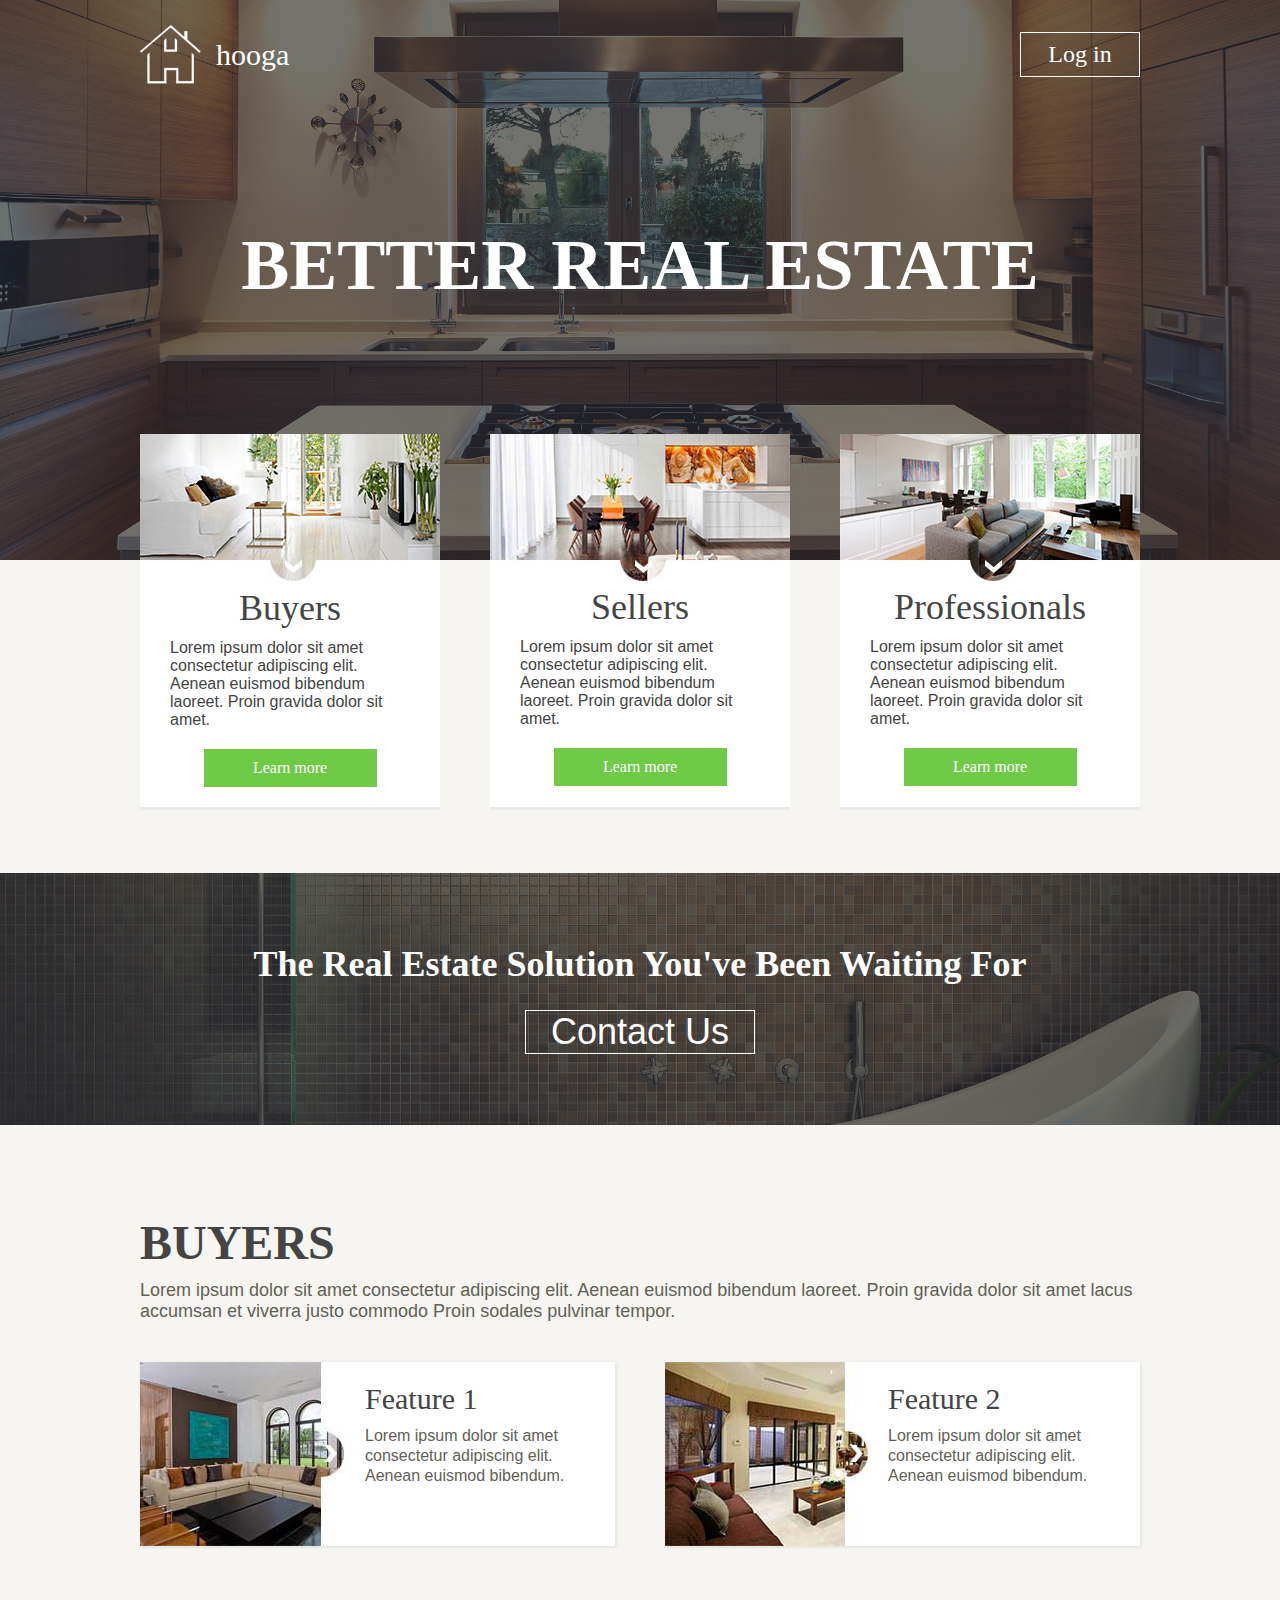
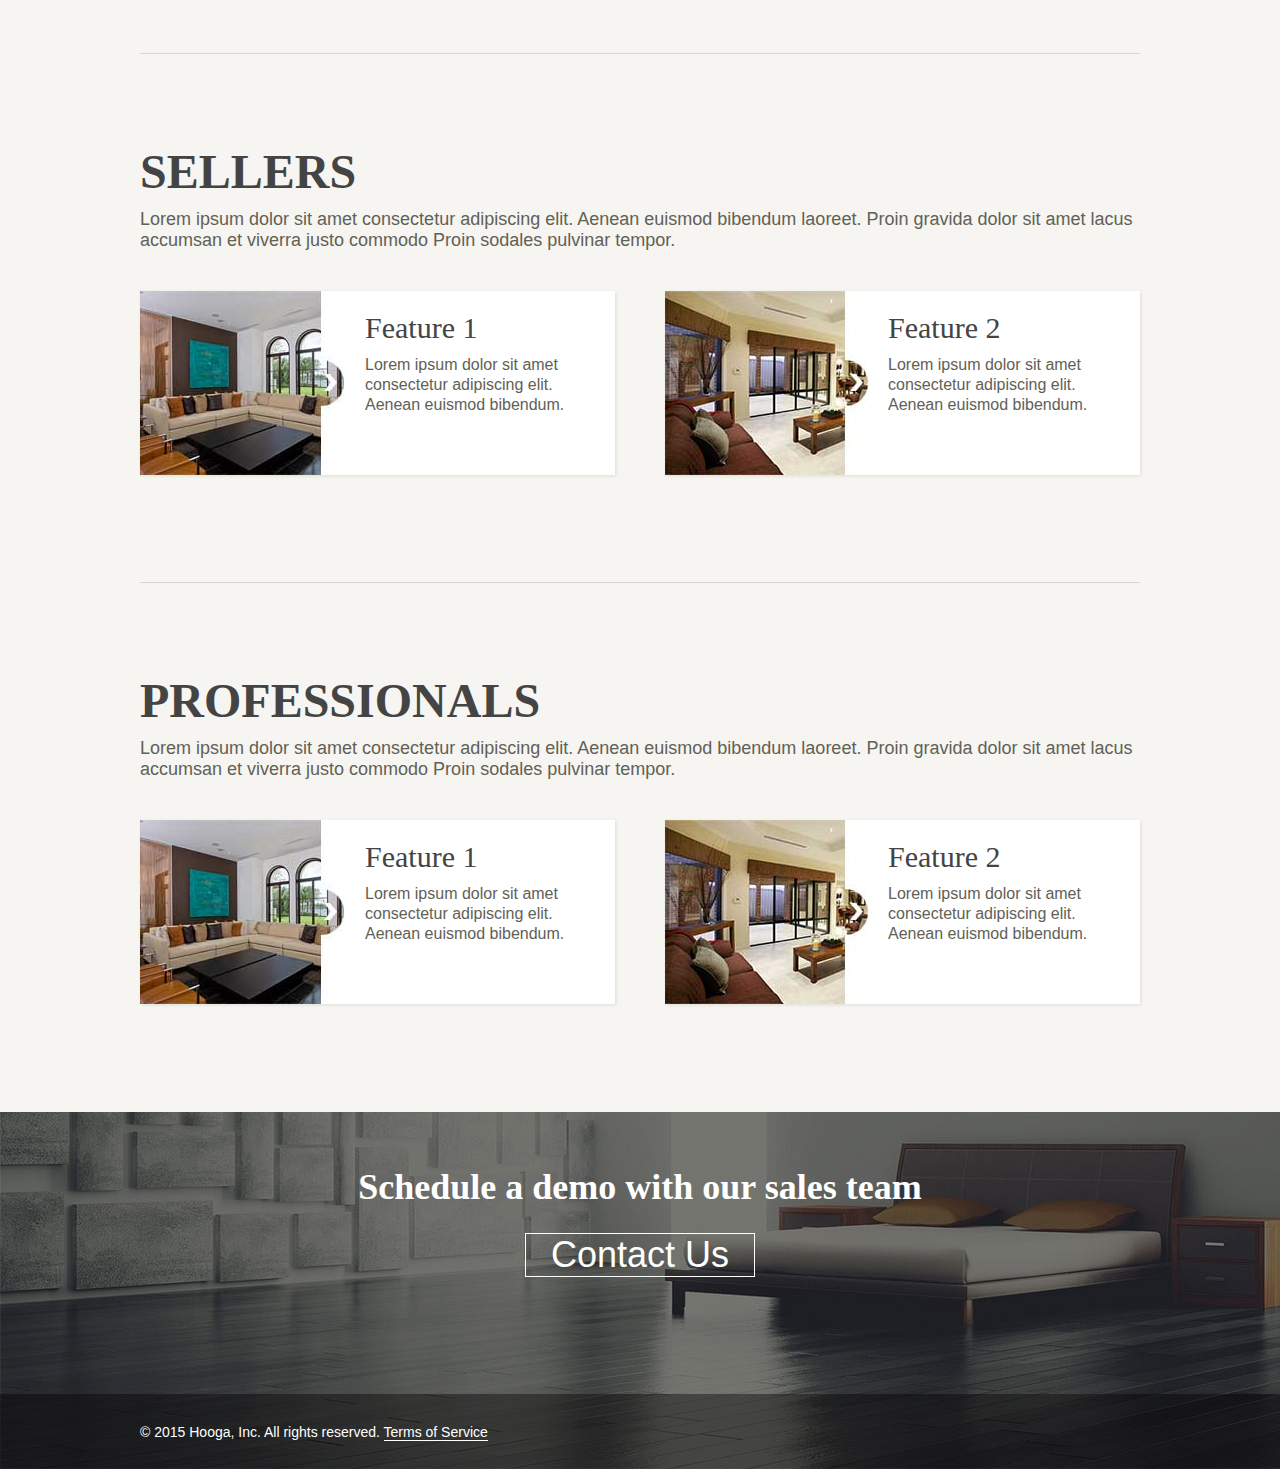
<file: website/index.html>
<html>
<head>
	<title>hooga</title>
	<link rel="stylesheet" href="assets/styles.css"/>
	<meta charset="utf-8"/>
</head>
<body>
	<div class="banner">
		<div class="header">
			<a href="home/index.html" class="left">
				<img class="homeLogo" src="assets/homeLogo.png"/>
				<h3>hooga</h3>
			</a>
			<a class="login" href="login/index.html">Log in</a>
		</div>
		<h1 class="betterTxt">BETTER REAL ESTATE</h1>
	</div>
	<div class="contentSection">
		<div class="col one">
			<img src="assets/sofa.jpg"/>
			<h1>Buyers</h1>
			<p>Lorem ipsum dolor sit amet consectetur adipiscing elit. Aenean euismod bibendum laoreet. Proin gravida dolor sit amet.</p>
			<a href="#top" class="learnMore">Learn more</a>
		</div>
		<div class="col two">
			<img src="assets/table.jpg"/>
			<h1>Sellers</h1>
			<p>Lorem ipsum dolor sit amet consectetur adipiscing elit. Aenean euismod bibendum laoreet. Proin gravida dolor sit amet.</p>
			<a href="#middle" class="learnMore">Learn more</a>
		</div>
		<div class="col three">
			<img src="assets/sofa2.jpg"/>
			<h1>Professionals</h1>
			<p>Lorem ipsum dolor sit amet consectetur adipiscing elit. Aenean euismod bibendum laoreet. Proin gravida dolor sit amet.</p>
			<a href="#bottom" class="learnMore">Learn more</a>
		</div>
	</div>
	<div class="contactSection">
		<h2>The Real Estate Solution You've Been Waiting For</h2>
		<a href="contact_us/index.html" class="contactBtn">Contact Us</a>
	</div>
	<div class="contentSection2">
		<div id="top" class="subSect">
			<h1>BUYERS</h1>
			<p>Lorem ipsum dolor sit amet consectetur adipiscing elit. Aenean euismod bibendum laoreet. Proin gravida dolor sit amet lacus accumsan et viverra justo commodo Proin sodales pulvinar tempor.</p>
			<div class="featureBoxRow">
				<div class="featureBox">
					<img src="assets/sofa3.jpg"/>
					<div class="right">
						<h2>Feature 1</h2>
						<p>Lorem ipsum dolor sit amet consectetur adipiscing elit. Aenean euismod bibendum.</p>
					</div>
				</div>
				<div class="featureBox">
					<img src="assets/sofa4.jpg"/>
					<div class="right">
						<h2>Feature 2</h2>
						<p>Lorem ipsum dolor sit amet consectetur adipiscing elit. Aenean euismod bibendum.</p>
					</div>
				</div>
			</div>  
		</div>
		<div id="middle" class="subSect">
			<h1>SELLERS</h1>
			<p>Lorem ipsum dolor sit amet consectetur adipiscing elit. Aenean euismod bibendum laoreet. Proin gravida dolor sit amet lacus accumsan et viverra justo commodo Proin sodales pulvinar tempor.</p>
			<div class="featureBoxRow">
				<div class="featureBox">
					<img src="assets/sofa3.jpg"/>
					<div class="right">
						<h2>Feature 1</h2>
						<p>Lorem ipsum dolor sit amet consectetur adipiscing elit. Aenean euismod bibendum.</p>
					</div>
				</div>
				<div class="featureBox">
					<img src="assets/sofa4.jpg"/>
					<div class="right">
						<h2>Feature 2</h2>
						<p>Lorem ipsum dolor sit amet consectetur adipiscing elit. Aenean euismod bibendum.</p>
					</div>
				</div>
			</div>  
		</div>
		<div id="bottom" class="subSect">
			<h1>PROFESSIONALS</h1>
			<p>Lorem ipsum dolor sit amet consectetur adipiscing elit. Aenean euismod bibendum laoreet. Proin gravida dolor sit amet lacus accumsan et viverra justo commodo Proin sodales pulvinar tempor.</p>
			<div class="featureBoxRow">
				<div class="featureBox">
					<img src="assets/sofa3.jpg"/>
					<div class="right">
						<h2>Feature 1</h2>
						<p>Lorem ipsum dolor sit amet consectetur adipiscing elit. Aenean euismod bibendum.</p>
					</div>
				</div>
				<div class="featureBox">
					<img src="assets/sofa4.jpg"/>
					<div class="right">
						<h2>Feature 2</h2>
						<p>Lorem ipsum dolor sit amet consectetur adipiscing elit. Aenean euismod bibendum.</p>
					</div>
				</div>
			</div>  
		</div>
	</div>
	<div class="bottom">
		<h1>Schedule a demo with our sales team</h1>
		<a href="contact_us/index.html" class="contactBtn">Contact Us</a>
		<div class="footer">
			<div class="widthContainer">
				<span>&copy 2015 Hooga, Inc. All rights reserved. <a href="#">Terms of Service</a></span>
			</div>
		</div>
	</div>
</body>
</html>
</file>
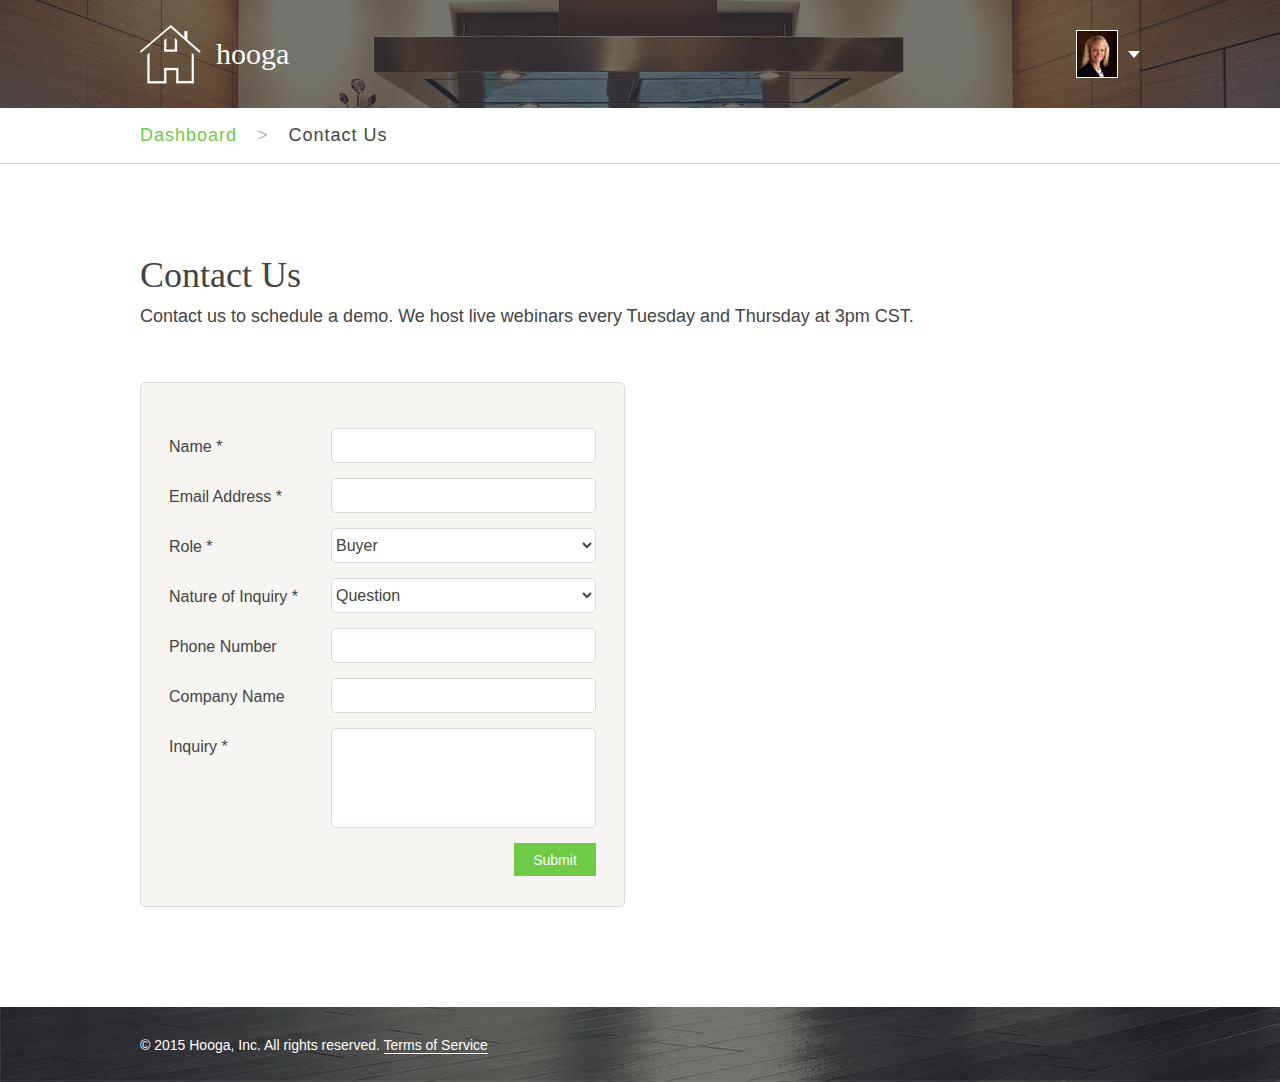
<file: website/contact_us/index.html>
<html>
<head>
	<title>hooga / Contact Us</title>
	<link rel="stylesheet" href="../assets/styles.css"/>
	<meta charset="utf-8"/>
</head>
<body class="white">
	<header>
		<div class="wrapper widthWrapper">
			<a href="../home/index.html" class="left">
				<img class="homeLogo" src="../assets/homeLogo.png"/>
				<h3>hooga</h3>
			</a>
			<div class="right">
				<img class="user" src="../assets/user.jpg"/>
				<div class="arrowDown"></div>
			</div>
		</div>
	</header>
	<main>
		<div class="dashboardRow">
			<div class="widthWrapper">
				<h2 class="greenOverride">Dashboard</h2>
				<h2 class="arrowGrey">></h2>
				<h2>Contact Us</h2>
			</div>
		</div>
		<div class="content widthWrapper">
			<h1>Contact Us</h1>
			<p>Contact us to schedule a demo. We host live webinars every Tuesday and Thursday at 3pm CST.</p>
		</div>
		<section class="widthWrapper formWrapper">
				<form>
					<div class="flexWrapper">
						<div class="leftCol">
							<label>Name *</label>
							<label>Email Address *</label>
							<label>Role *</label>
							<label>Nature of Inquiry *</label>
							<label>Phone Number</label>
							<label>Company Name</label>
							<label>Inquiry *</label>
						</div>
						<div class="rightCol">
							<input type="text">
							<input type="text">
							<select name="role">
								<option value="role">Buyer</option>
							</select>
							<select name="inquiry">
								<option value="inquiry">Question</option>
							</select>
							<input type="text">
							<input type="text">
							<textarea></textarea>
							<input class="greenButton floatRight" type="submit" value="Submit"/>
						</div>
					</div>
				</form>
		</section>
	</main>
	<footer>
		<div class="widthWrapper">
			<span>&copy 2015 Hooga, Inc. All rights reserved. <a href="#">Terms of Service</a></span>
		</div>
	</footer>
</body>
</html>
</file>
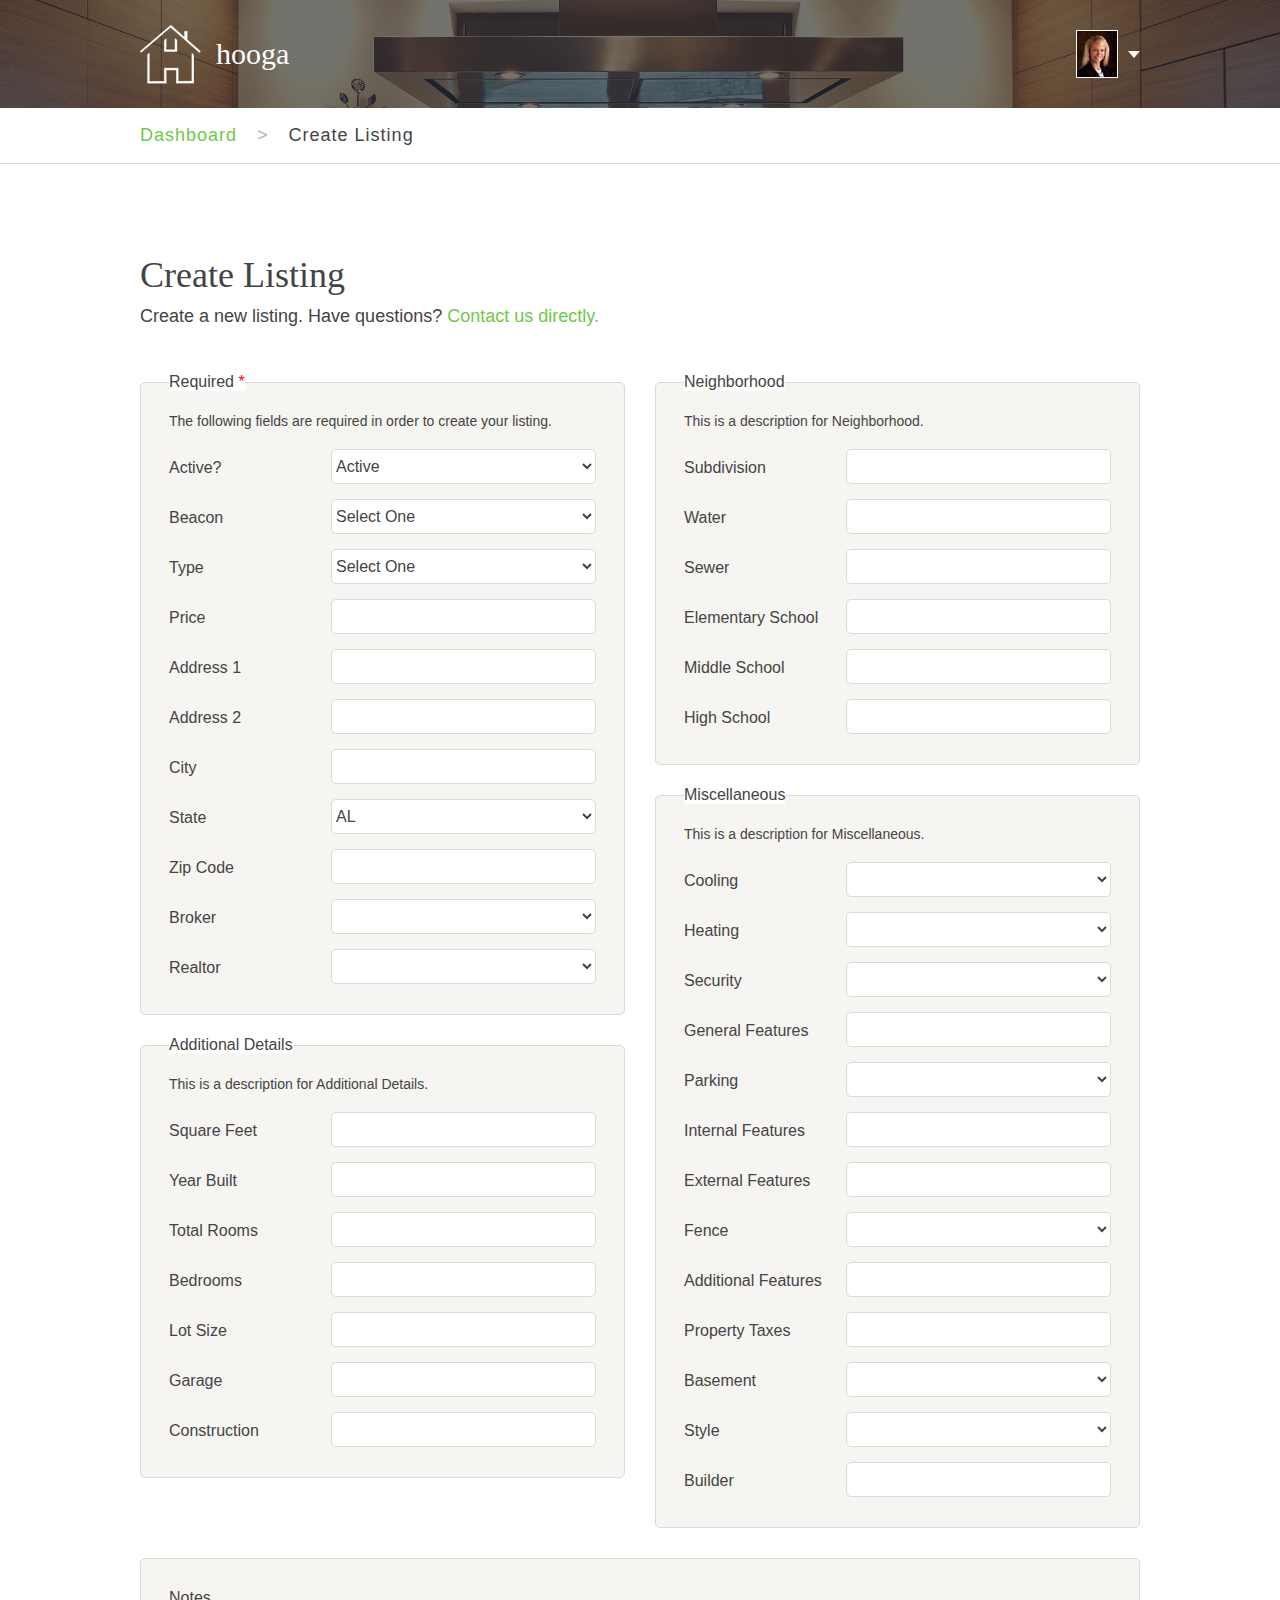
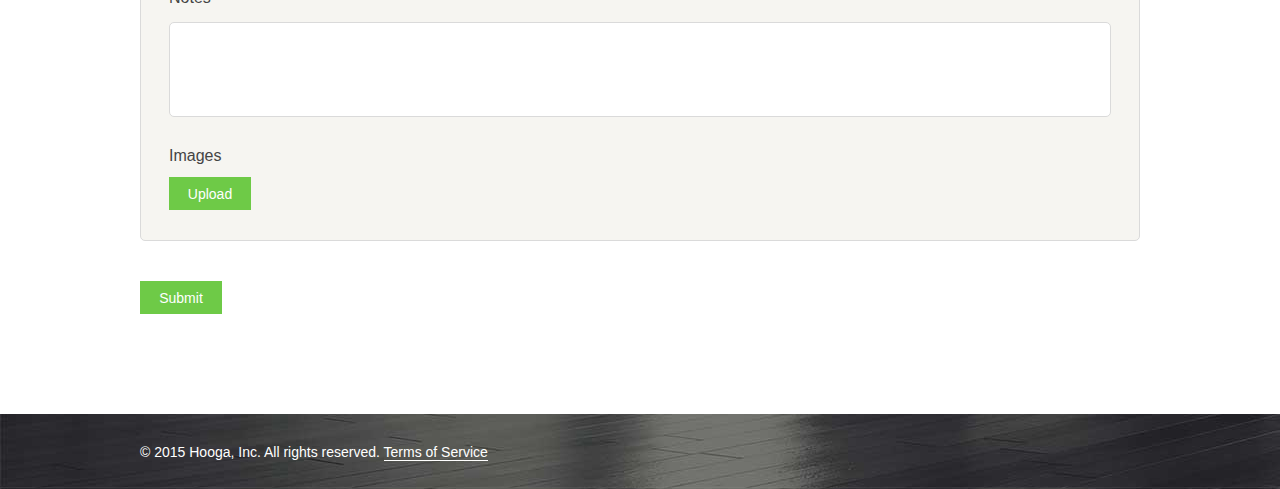
<file: website/create_listing/index.html>
<html>
<head>
	<title>hooga / Create Listing</title>
	<link rel="stylesheet" href="../assets/styles.css"/>
	<meta charset="utf-8"/>
</head>
<body class="white">
	<header>
		<div class="wrapper widthWrapper">
			<a href="../home/index.html" class="left">
				<img class="homeLogo" src="../assets/homeLogo.png"/>
				<h3>hooga</h3>
			</a>
			<div class="right">
				<img class="user" src="../assets/user.jpg"/>
				<div class="arrowDown"></div>
			</div>
		</div>
	</header>
	<main>
		<div class="dashboardRow">
			<div class="widthWrapper">
				<h2 class="greenOverride">Dashboard</h2>
				<h2 class="arrowGrey">></h2>
				<h2>Create Listing</h2>
			</div>
		</div>
		<div class="content widthWrapper">
			<h1>Create Listing</h1>
			<p>Create a new listing. Have questions? <a href="../contact_us/index.html" target="_blank">Contact us directly.</a></p>
		</div>
		<section class="widthWrapper formWrapper">
			<div class="left">
				<form>
					<p class="positionedTxt">Required <span>*</span></p>
					<p class="desc">The following fields are required in order to create your listing.</p>
					<div class="flexWrapper">
						<div class="leftCol">
							<label>Active?</label>
							<label>Beacon</label>
							<label>Type</label>
							<label>Price</label>
							<label>Address 1</label>
							<label>Address 2</label>
							<label>City</label>
							<label>State</label>
							<label>Zip Code</label>
							<label>Broker</label>
							<label>Realtor</label>
						</div>
						<div class="rightCol">
							<select name="active">
								<option value="active">Active</option>
							</select>
							<select name="beacon">
								<option value="selectOne">Select One</option>
							</select>
							<select name="type">
								<option value="selectOne">Select One</option>
							</select>
							<input type="text">
							<input type="text">
							<input type="text">
							<input type="text">
							<select name="state">
								<option value="state">AL</option>
							</select>
							<input type="text">
							<select name="broker">
								<option value="broker"></option>
							</select>
							<select name="realtor">
								<option value="realtor"></option>
							</select>
						</div>
					</div>
				</form>
				<form>
					<p class="positionedTxt">Additional Details</p>
					<p class="desc">This is a description for Additional Details.</p>
					<div class="flexWrapper">
						<div class="leftCol">
							<label>Square Feet</label>
							<label>Year Built</label>
							<label>Total Rooms</label>
							<label>Bedrooms</label>
							<label>Lot Size</label>
							<label>Garage</label>
							<label>Construction</label>
						</div>
						<div class="rightCol">
							<input type="text">
							<input type="text">
							<input type="text">
							<input type="text">
							<input type="text">
							<input type="text">
							<input type="text">
						</div>
					</div>
				</form>
			</div>
			<div class="right">
				<form>
					<p class="positionedTxt">Neighborhood</p>
					<p class="desc">This is a description for Neighborhood.</p>
					<div class="flexWrapper">
						<div class="leftCol">
							<label>Subdivision</label>
							<label>Water</label>
							<label>Sewer</label>
							<label>Elementary School</label>
							<label>Middle School</label>
							<label>High School</label>
						</div>
						<div class="rightCol">
							<input type="text">
							<input type="text">
							<input type="text">
							<input type="text">
							<input type="text">
							<input type="text">
						</div>
					</div>
				</form>
				<form>
					<p class="positionedTxt">Miscellaneous</p>
					<p class="desc">This is a description for Miscellaneous.</p>
					<div class="flexWrapper">
						<div class="leftCol">
							<label>Cooling</label>
							<label>Heating</label>
							<label>Security</label>
							<label>General Features</label>
							<label>Parking</label>
							<label>Internal Features</label>
							<label>External Features</label>
							<label>Fence</label>
							<label>Additional Features</label>
							<label>Property Taxes</label>
							<label>Basement</label>
							<label>Style</label>
							<label>Builder</label>
						</div>
						<div class="rightCol">
							<select name="cooling">
								<option value="cooling"></option>
							</select>
							<select name="heating">
								<option value="heating"></option>
							</select>
							<select name="security">
								<option value="security"></option>
							</select>
							<input type="text">
							<select name="parking">
								<option value="parking"></option>
							</select>
							<input type="text">
							<input type="text">
							<select name="fence">
								<option value="fence"></option>
							</select>
							<input type="text">
							<input type="text">
							<select name="basement">
								<option value="basement"></option>
							</select>
							<select name="style">
								<option value="style"></option>
							</select>
							<input type="text">
						</div>
					</div>
				</form>
			</div>
		</section>
		<form class="notesSection widthWrapper">
			<h3>Notes</h3>
			<textarea></textarea>
			<h3>Images</h3>
			<input class="greenButton" type="submit" value="Upload"/>
		</form>
		<div class="pageBottom widthWrapper">
			<input class="greenButton" type="submit" value="Submit"/>
		</div>
	</main>
	<footer>
		<div class="widthWrapper">
			<span>&copy 2015 Hooga, Inc. All rights reserved. <a href="#">Terms of Service</a></span>
		</div>
	</footer>
</body>
</html>
</file>
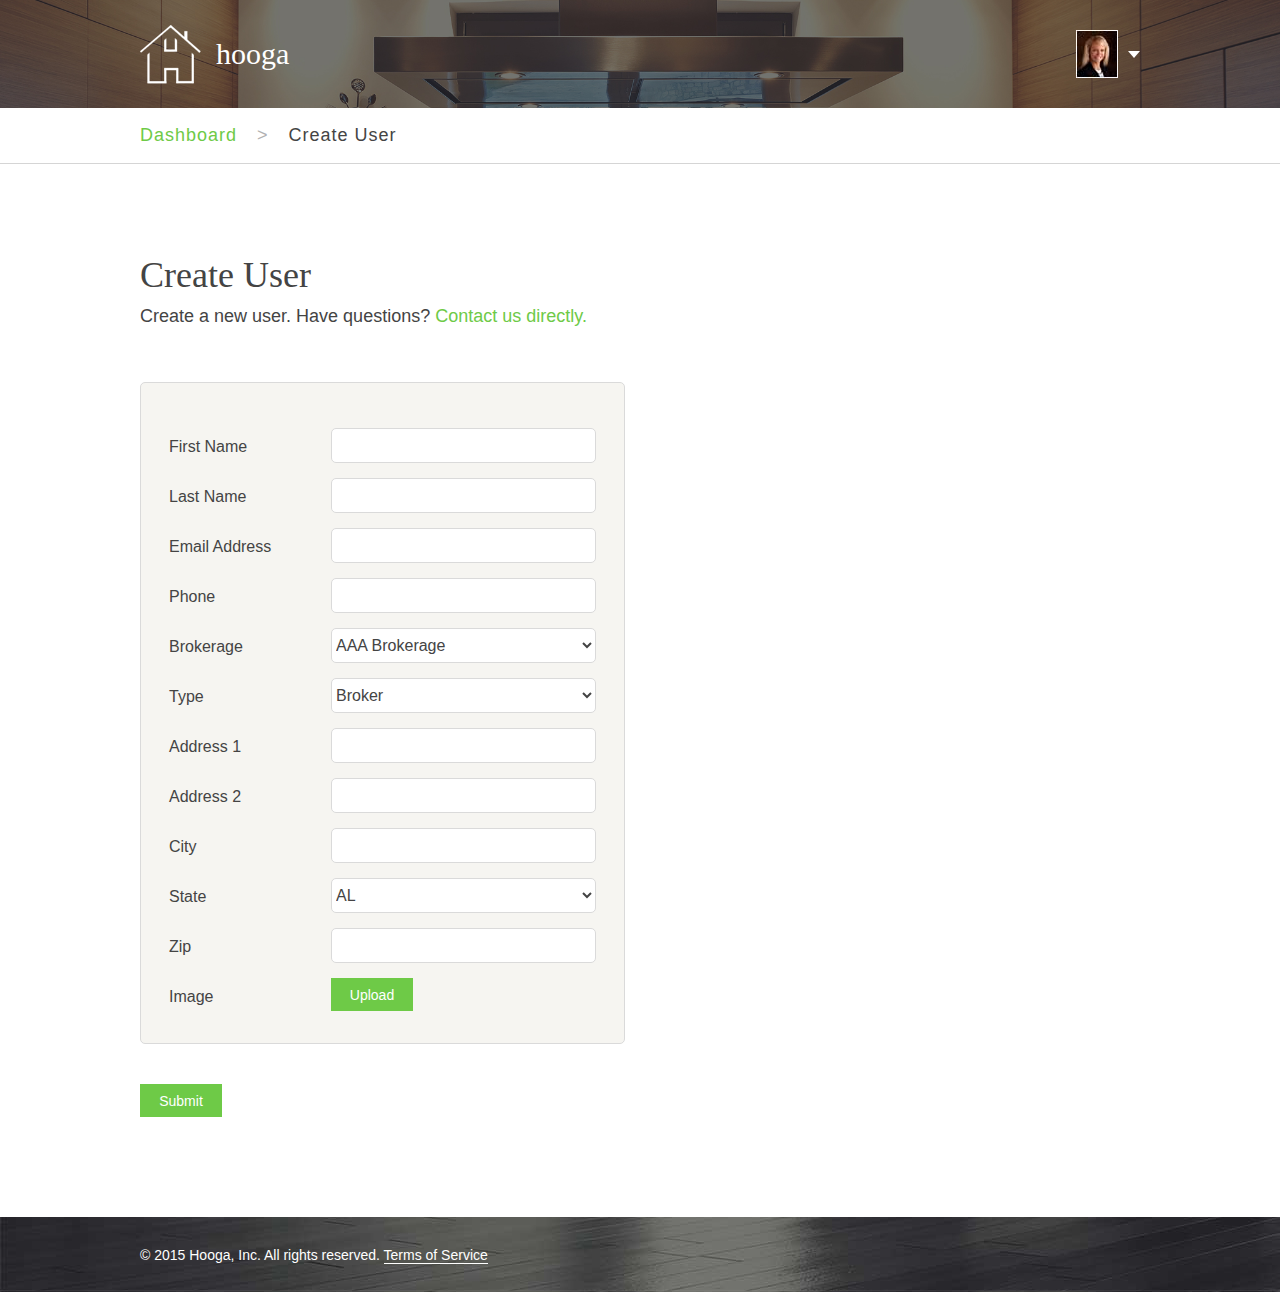
<file: website/create_user/index.html>
<html>
<head>
	<title>hooga / Create User</title>
	<link rel="stylesheet" href="../assets/styles.css"/>
	<meta charset="utf-8"/>
</head>
<body class="white">
	<div class="opacityLayer">
	<header>
		<div class="wrapper widthWrapper">
			<a href="../home/index.html" class="left">
				<img class="homeLogo" src="../assets/homeLogo.png"/>
				<h3>hooga</h3>
			</a>
			<div class="right">
				<img class="user" src="../assets/user.jpg"/>
				<div class="arrowDown"></div>
			</div>
		</div>
	</header>
	<main>
		<div class="dashboardRow">
			<div class="widthWrapper">
				<h2 class="greenOverride">Dashboard</h2>
				<h2 class="arrowGrey">></h2>
				<h2>Create User</h2>
			</div>
		</div>
		<div class="content widthWrapper">
			<h1>Create User</h1>
			<p>Create a new user. Have questions? <a href="../contact_us/index.html" target="_blank">Contact us directly.</a></p>
		</div>
		<section class="widthWrapper formWrapper">
				<form>
					<div class="flexWrapper">
						<div class="leftCol">
							<label>First Name</label>
							<label>Last Name</label>
							<label>Email Address</label>
							<label>Phone</label>
							<label>Brokerage</label>
							<label>Type</label>
							<label>Address 1</label>
							<label>Address 2</label>
							<label>City</label>
							<label>State</label>
							<label>Zip</label>
							<label>Image</label>
						</div>
						<div class="rightCol">
							<input type="text">
							<input type="text">
							<input type="text">
							<input type="text">
							<select name="brokerage">
								<option value="brokerage">AAA Brokerage</option>
							</select>
							<select name="type">
								<option value="type">Broker</option>
							</select>
							<input type="text">
							<input type="text">
							<input type="text">
							<select name="state">
								<option value="state">AL</option>
							</select>
							<input type="text">
							<input class="greenButton"type="submit" value="Upload"/>
						</div>
					</div>
				</form>
		</section>
		<div class="pageBottom widthWrapper">
			<input class="greenButton" type="submit" value="Submit"/>
		</div>
	</div>
	</main>
	<footer>
		<div class="widthWrapper">
			<span>&copy 2015 Hooga, Inc. All rights reserved. <a href="#">Terms of Service</a></span>
		</div>
	</footer>
</body>
</html>
</file>
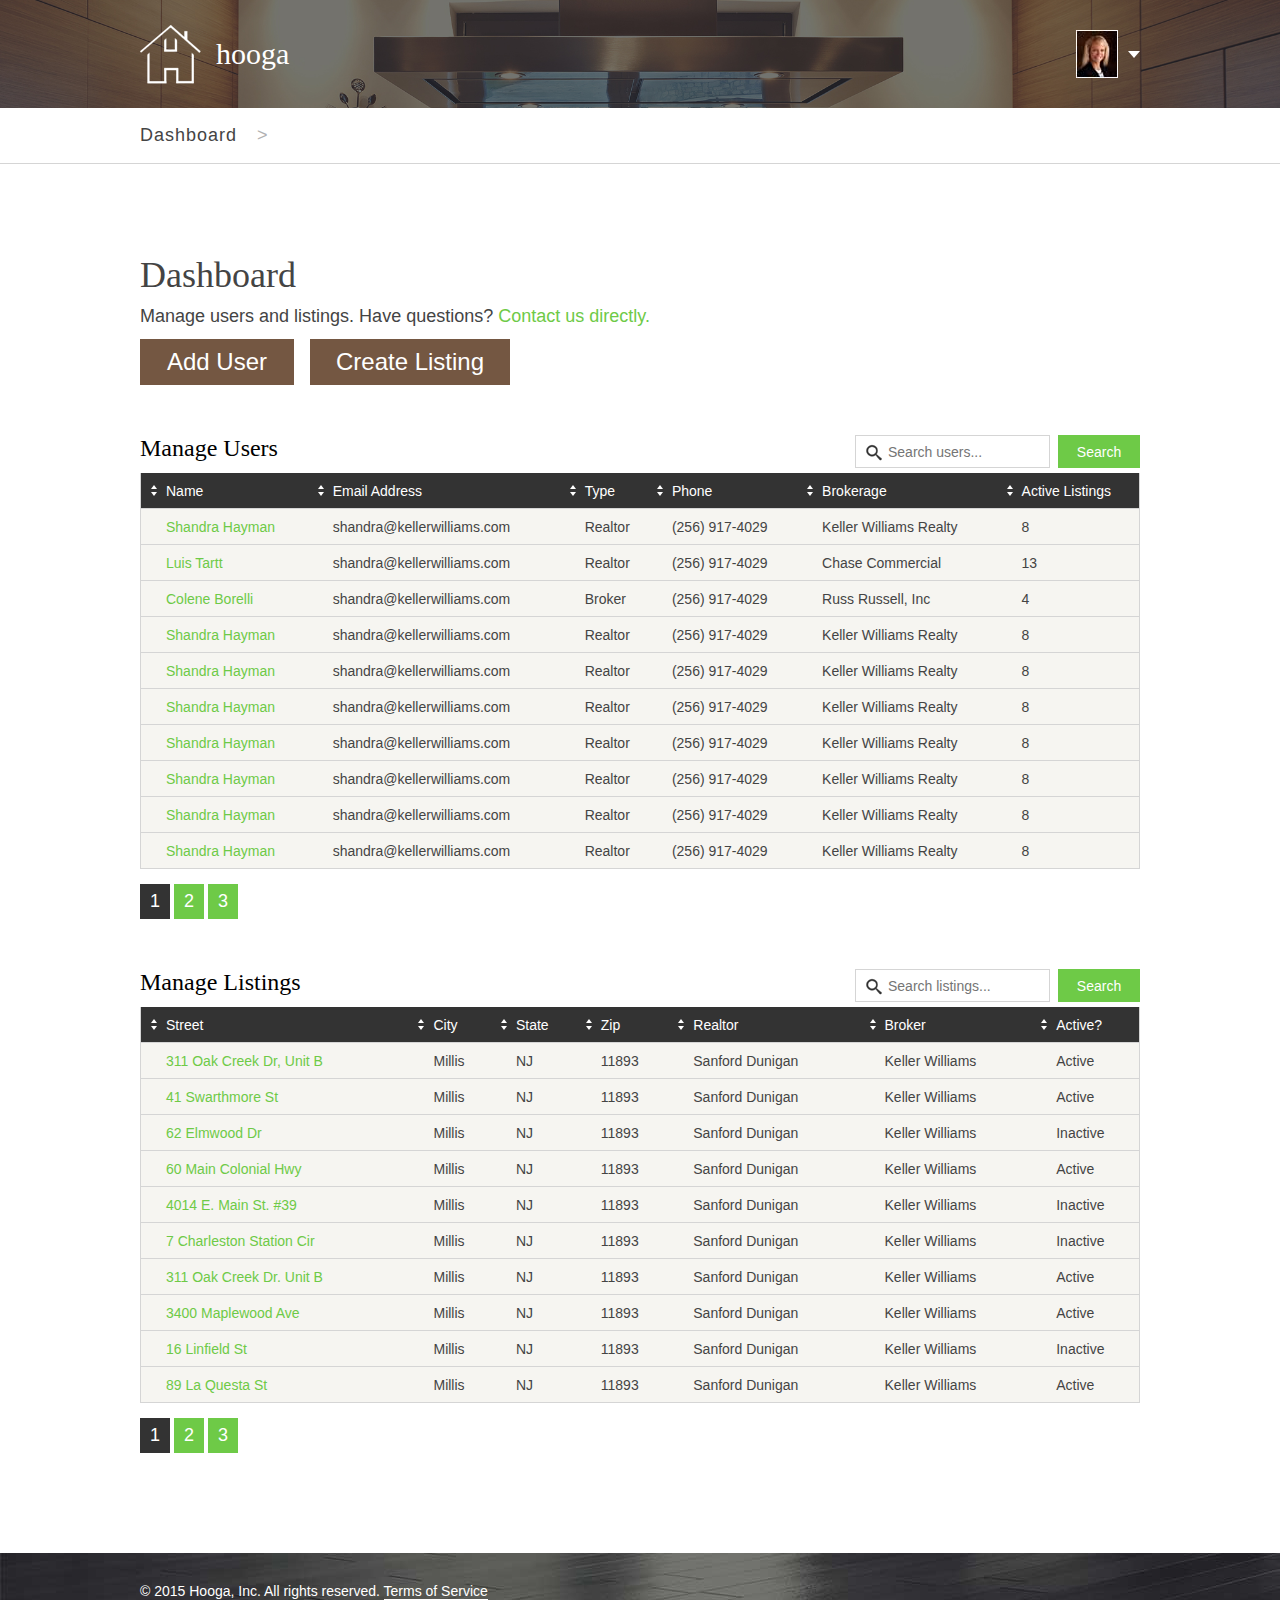
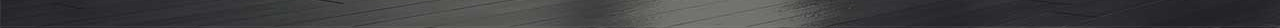
<file: website/dashboard/index.html>
<html>
<head>
	<title>hooga / Dashboard</title>
	<link rel="stylesheet" href="../assets/styles.css"/>
	<meta charset="utf-8"/>
</head>
<body class="white">
	<header>
		<div class="wrapper widthWrapper">
			<a href="../home/index.html" class="left">
				<img class="homeLogo" src="../assets/homeLogo.png"/>
				<h3>hooga</h3>
			</a>
			<div class="right">
				<img class="user" src="../assets/user.jpg"/>
				<div class="arrowDown"></div>
			</div>
		</div>
	</header>
	<main>
		<div class="dashboardRow">
			<div class="widthWrapper">
				<h2>Dashboard</h2>
				<h2 class="arrowGrey">></h2>
			</div>
		</div>
		<div class="content widthWrapper">
			<h1>Dashboard</h1>
			<p>Manage users and listings. Have questions? <a href="../contact_us/index.html" target="_blank">Contact us directly.</a></p>
			<div class="buttonsRow">
				<a href="../create_user/index.html">Add User</a>
				<a href="../create_listing/index.html">Create Listing</a>
			</div>
		</div>
		<div class="manageSection widthWrapper">
			<div class="topRow">
				<h2>Manage Users</h2>
				<form class="right">
					<input class="search" type="search" placeholder="Search users..."/>
					<input class="greenButton" type="submit" value="Search"/>
				</form>
			</div>
			<table border:"0">
				<tbody>
					<tr class="shaded">
						<td>
							<div class="arrow up"></div>
							<div class="arrow down"></div>
							Name
						</td>
						<td>
							<div class="arrow up"></div>
							<div class="arrow down"></div>
							Email Address
						</td>
						<td>
							<div class="arrow up"></div>
							<div class="arrow down"></div>
							Type
						</td>
						<td>
							<div class="arrow up"></div>
							<div class="arrow down"></div>
							Phone
						</td>
						<td>
							<div class="arrow up"></div>
							<div class="arrow down"></div>
							Brokerage
						</td>
						<td>
							<div class="arrow up"></div>
							<div class="arrow down"></div>
							Active Listings
						</td>
					</tr>
					<tr>
						<td><a href="#" class="name">Shandra Hayman</a></td>
						<td>shandra@kellerwilliams.com</td>
						<td>Realtor</td>
						<td>(256) 917-4029</td>
						<td>Keller Williams Realty</td>
						<td>8</td>
					</tr>
					<tr>
						<td><a href="#" class="name">Luis Tartt</a></td>
						<td>shandra@kellerwilliams.com</td>
						<td>Realtor</td>
						<td>(256) 917-4029</td>
						<td>Chase Commercial</td>
						<td>13</td>
					</tr>
					<tr>
						<td><a href="#" class="name">Colene Borelli</a></td>
						<td>shandra@kellerwilliams.com</td>
						<td>Broker</td>
						<td>(256) 917-4029</td>
						<td>Russ Russell, Inc</td>
						<td>4</td>
					</tr>
					<tr>
						<td><a href="#" class="name">Shandra Hayman</a></td>
						<td>shandra@kellerwilliams.com</td>
						<td>Realtor</td>
						<td>(256) 917-4029</td>
						<td>Keller Williams Realty</td>
						<td>8</td>
					</tr>
					<tr>
						<td><a href="#" class="name">Shandra Hayman</a></td>
						<td>shandra@kellerwilliams.com</td>
						<td>Realtor</td>
						<td>(256) 917-4029</td>
						<td>Keller Williams Realty</td>
						<td>8</td>
					</tr>
					<tr>
						<td><a href="#" class="name">Shandra Hayman</a></td>
						<td>shandra@kellerwilliams.com</td>
						<td>Realtor</td>
						<td>(256) 917-4029</td>
						<td>Keller Williams Realty</td>
						<td>8</td>
					</tr>
					<tr>
						<td><a href="#" class="name">Shandra Hayman</a></td>
						<td>shandra@kellerwilliams.com</td>
						<td>Realtor</td>
						<td>(256) 917-4029</td>
						<td>Keller Williams Realty</td>
						<td>8</td>
					</tr>
					<tr>
						<td><a href="#" class="name">Shandra Hayman</a></td>
						<td>shandra@kellerwilliams.com</td>
						<td>Realtor</td>
						<td>(256) 917-4029</td>
						<td>Keller Williams Realty</td>
						<td>8</td>
					</tr>
					<tr>
						<td><a href="#" class="name">Shandra Hayman</a></td>
						<td>shandra@kellerwilliams.com</td>
						<td>Realtor</td>
						<td>(256) 917-4029</td>
						<td>Keller Williams Realty</td>
						<td>8</td>
					</tr>
					<tr>
						<td><a href="#" class="name">Shandra Hayman</a></td>
						<td>shandra@kellerwilliams.com</td>
						<td>Realtor</td>
						<td>(256) 917-4029</td>
						<td>Keller Williams Realty</td>
						<td>8</td>
					</tr>
				</tbody>	
			</table>
			<div class="pageButtonRow">
				<a href="#" class="pageButton active">1</a>
				<a href="#" class="pageButton">2</a>
				<a href="#" class="pageButton">3</a>
			</div>
		</div>
		<div class="manageSection widthWrapper">
			<div class="topRow">
				<h2>Manage Listings</h2>
				<form class="right">
					<input class="search" type="search" placeholder="Search listings..."/>
					<input class="greenButton" type="submit" value="Search"/>
				</form>
			</div>
			<table border:"0">
				<tbody>
					<tr class="shaded">
						<td>
							<div class="arrow up"></div>
							<div class="arrow down"></div>
							Street
						</td>
						<td>
							<div class="arrow up"></div>
							<div class="arrow down"></div>
							City
						</td>
						<td>
							<div class="arrow up"></div>
							<div class="arrow down"></div>
							State
						</td>
						<td>
							<div class="arrow up"></div>
							<div class="arrow down"></div>
							Zip
						</td>
						<td>
							<div class="arrow up"></div>
							<div class="arrow down"></div>
							Realtor
						</td>
						<td>
							<div class="arrow up"></div>
							<div class="arrow down"></div>
							Broker
						</td>
						<td>
							<div class="arrow up"></div>
							<div class="arrow down"></div>
							Active?
						</td>
					</tr>
					<tr>
						<td><a href="#">311 Oak Creek Dr, Unit B</a></td>
						<td>Millis</td>
						<td>NJ</td>
						<td>11893</td>
						<td>Sanford Dunigan</td>
						<td>Keller Williams</td>
						<td>Active</td>
					</tr>
					<tr>
						<td><a href="#">41 Swarthmore St</a></td>
						<td>Millis</td>
						<td>NJ</td>
						<td>11893</td>
						<td>Sanford Dunigan</td>
						<td>Keller Williams</td>
						<td>Active</td>
					</tr>
					<tr>
						<td><a href="#">62 Elmwood Dr</a></td>
						<td>Millis</td>
						<td>NJ</td>
						<td>11893</td>
						<td>Sanford Dunigan</td>
						<td>Keller Williams</td>
						<td>Inactive</td>
					</tr>
					<tr>
						<td><a href="#">60 Main Colonial Hwy</a></td>
						<td>Millis</td>
						<td>NJ</td>
						<td>11893</td>
						<td>Sanford Dunigan</td>
						<td>Keller Williams</td>
						<td>Active</td>
					</tr>
					<tr>
						<td><a href="#">4014 E. Main St. #39</a></td>
						<td>Millis</td>
						<td>NJ</td>
						<td>11893</td>
						<td>Sanford Dunigan</td>
						<td>Keller Williams</td>
						<td>Inactive</td>
					</tr>
					<tr>
						<td><a href="#">7 Charleston Station Cir</a></td>
						<td>Millis</td>
						<td>NJ</td>
						<td>11893</td>
						<td>Sanford Dunigan</td>
						<td>Keller Williams</td>
						<td>Inactive</td>
					</tr>
					<tr>
						<td><a href="#">311 Oak Creek Dr. Unit B</a></td>
						<td>Millis</td>
						<td>NJ</td>
						<td>11893</td>
						<td>Sanford Dunigan</td>
						<td>Keller Williams</td>
						<td>Active</td>
					</tr>
					<tr>
						<td><a href="#">3400 Maplewood Ave</a></td>
						<td>Millis</td>
						<td>NJ</td>
						<td>11893</td>
						<td>Sanford Dunigan</td>
						<td>Keller Williams</td>
						<td>Active</td>
					</tr>
					<tr>
						<td><a href="#">16 Linfield St</a></td>
						<td>Millis</td>
						<td>NJ</td>
						<td>11893</td>
						<td>Sanford Dunigan</td>
						<td>Keller Williams</td>
						<td>Inactive</td>
					</tr>
					<tr>
						<td><a href="#">89 La Questa St</a></td>
						<td>Millis</td>
						<td>NJ</td>
						<td>11893</td>
						<td>Sanford Dunigan</td>
						<td>Keller Williams</td>
						<td>Active</td>
					</tr>
				</tbody>	
			</table>
			<div class="pageButtonRow">
				<a href="#" class="pageButton active">1</a>
				<a href="#" class="pageButton">2</a>
				<a href="#" class="pageButton">3</a>
			</div>
		</div>
	</main>
	<footer>
		<div class="widthWrapper">
			<span>&copy 2015 Hooga, Inc. All rights reserved. <a href="#">Terms of Service</a></span>
		</div>
	</footer>

</body>
</html>
</file>
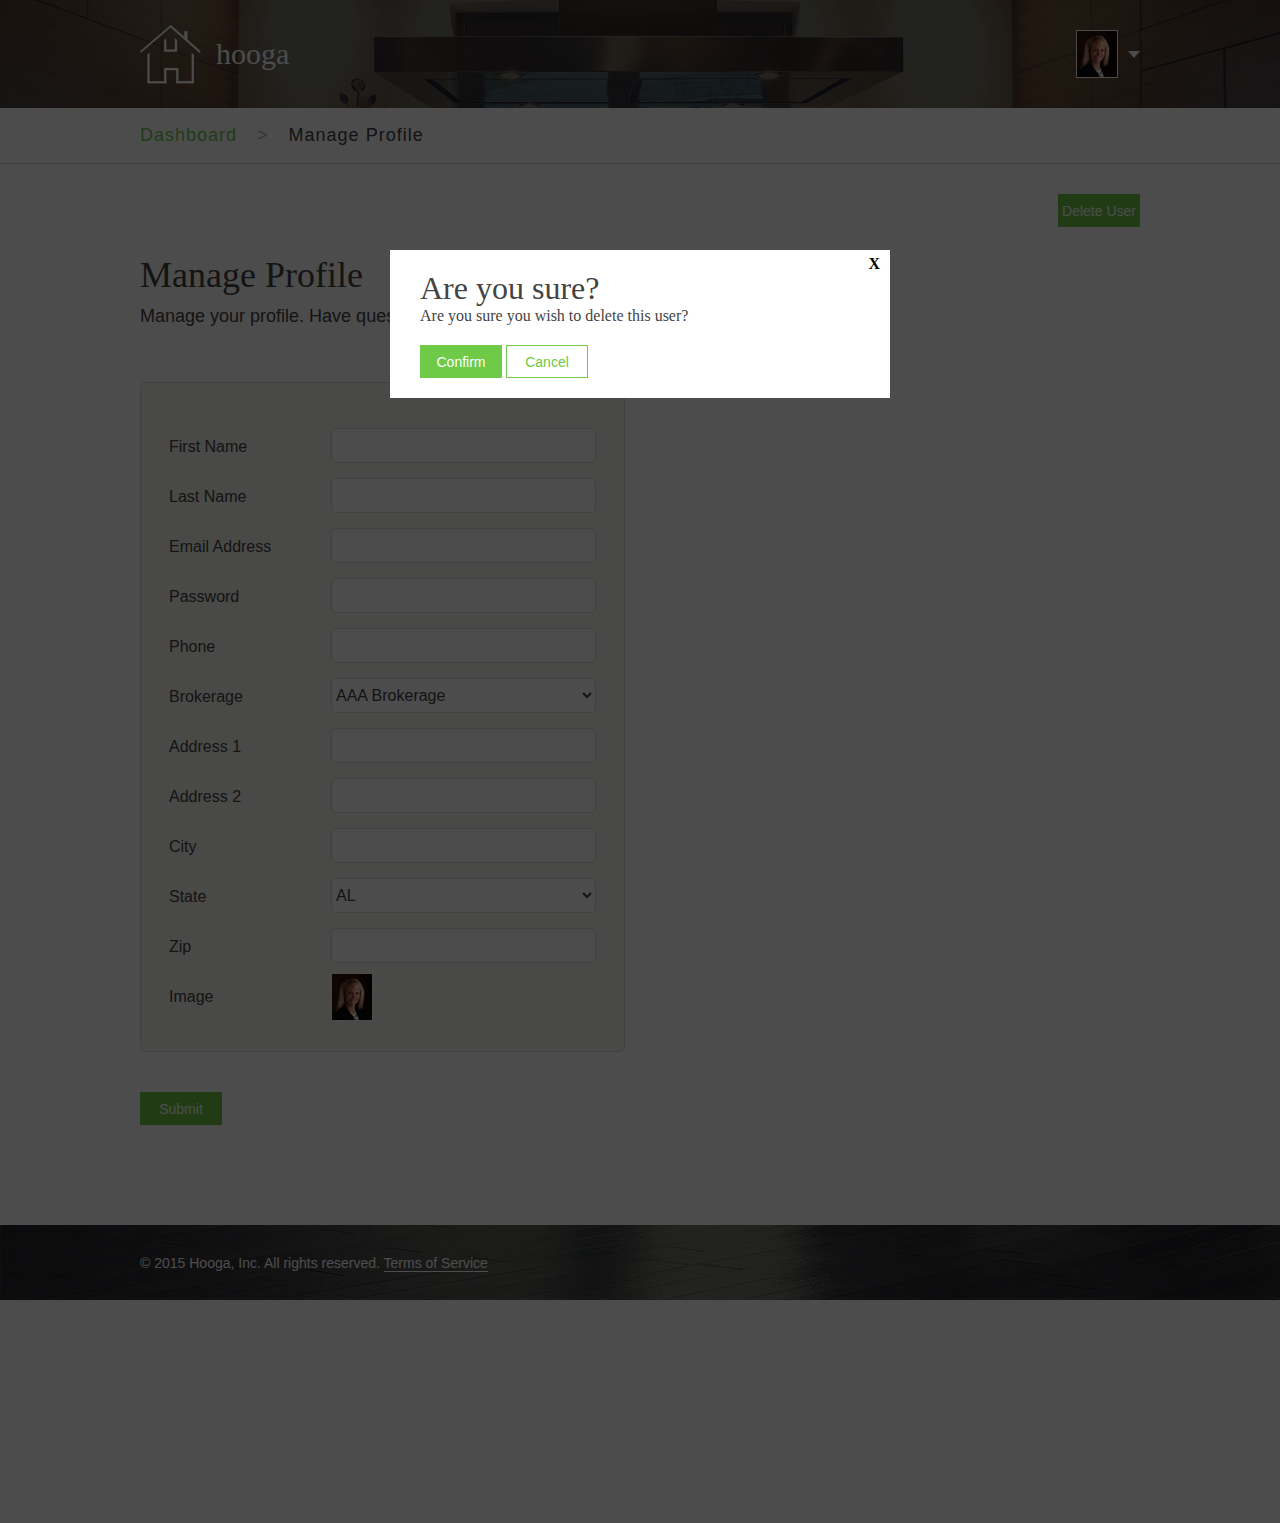
<file: website/delete_user/index.html>
<html>
<head>
	<title>hooga / Manage Profile</title>
	<link rel="stylesheet" href="../assets/styles.css"/>
	<meta charset="utf-8"/>
</head>
<body class="white">
	<header>
		<div class="wrapper widthWrapper">
			<a href="../home/index.html" class="left">
				<img class="homeLogo" src="../assets/homeLogo.png"/>
				<h3>hooga</h3>
			</a>
			<div class="right">
				<img class="user" src="../assets/user.jpg"/>
				<div class="arrowDown"></div>
			</div>
		</div>
	</header>
	<main>
		<div class="dashboardRow">
			<div class="widthWrapper">
				<h2 class="greenOverride">Dashboard</h2>
				<h2 class="arrowGrey">></h2>
				<h2>Manage Profile</h2>
			</div>
		</div>
		<div class="content widthWrapper relative">
			<h1>Manage Profile</h1>
			<p>Manage your profile. Have questions? <a href="../contact_us/index.html" target="_blank">Contact us directly.</a></p>
			<a href="#" class="greenButton deleteUser">Delete User</a>
		</div>
		<section class="widthWrapper formWrapper">
			<form>
				<div class="flexWrapper">
					<div class="leftCol">
						<label>First Name</label>
						<label>Last Name</label>
						<label>Email Address</label>
						<label>Password</label>
						<label>Phone</label>
						<label>Brokerage</label>
						<label>Address 1</label>
						<label>Address 2</label>
						<label>City</label>
						<label>State</label>
						<label>Zip</label>
						<label>Image</label>
					</div>
					<div class="rightCol">
						<input type="text">
						<input type="text">
						<input type="text">
						<input type="password">
						<input type="text">
						<select name="brokerage">
							<option value="brokerage">AAA Brokerage</option>
						</select>
						<input type="text">
						<input type="text">
						<input type="text">
						<select name="state">
							<option value="state">AL</option>
						</select>
						<input type="text">
						<img class="user" src="../assets/user.jpg"/>
					</div>
				</div>
			</form>
		</section>
		<div class="pageBottom widthWrapper">
			<input class="greenButton" type="submit" value="Submit"/>
		</div>
	</main>
	<footer>
		<div class="widthWrapper">
			<span>&copy 2015 Hooga, Inc. All rights reserved. <a href="#">Terms of Service</a></span>
		</div>
	</footer>
	<div class="overlay extraHeight">
		<form>
			<h1>Are you sure?</h1>
			<p>Are you sure you wish to delete this user?</p>
			<a href="#" class="greenButton">Confirm</a>
			<a href="#" class="cancel greenButton">Cancel</a>
			<a class="close" href="#">X</a>
		</form>
	</div>
</body>
</html>
</file>
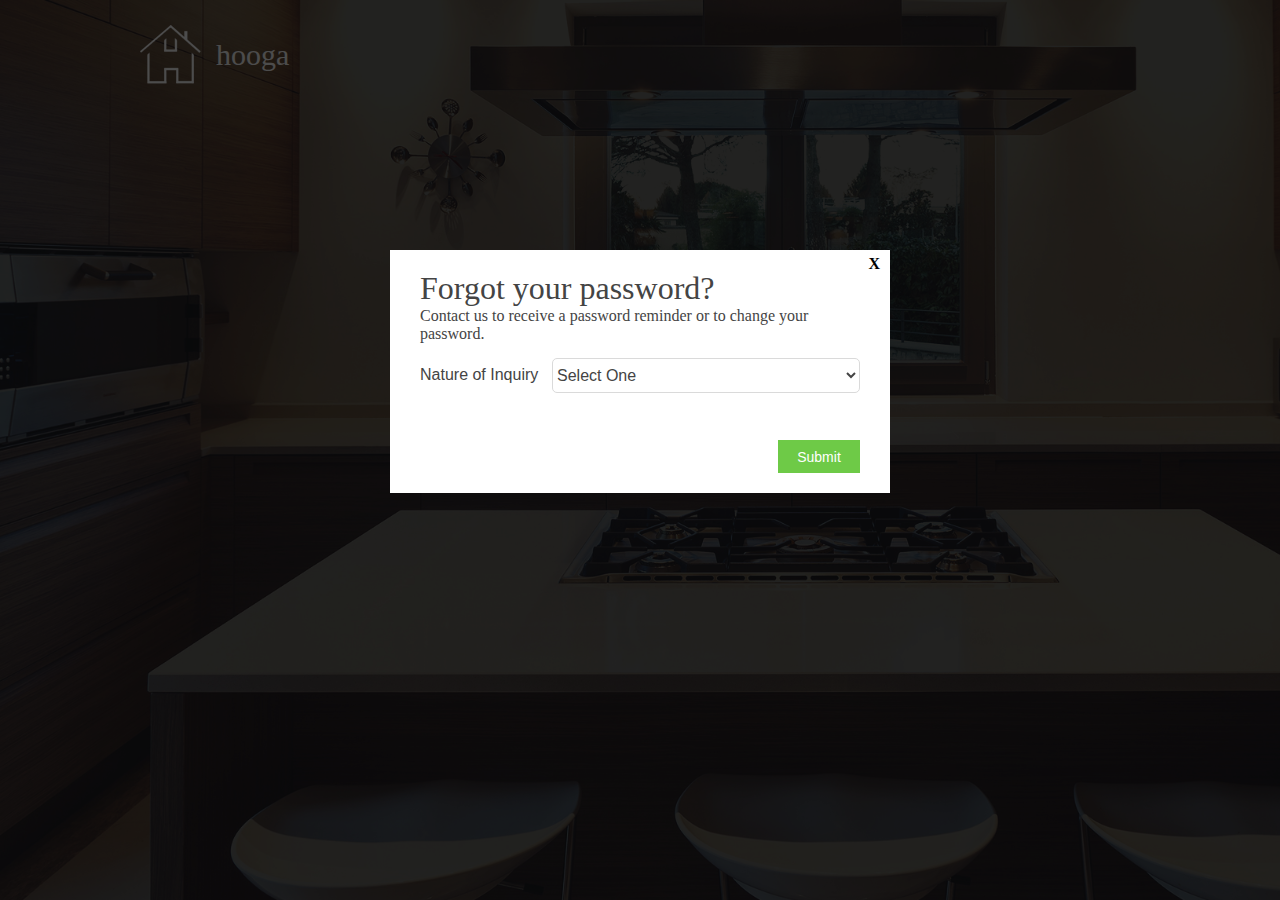
<file: website/forgot_password/index.html>
<html>
<head>
	<title>hooga / Log In</title>
	<link rel="stylesheet" href="../assets/styles.css"/>
	<meta charset="utf-8"/>
</head>
<body>
	<div class="banner login">
		<div class="header">
			<div class="left">
				<img class="homeLogo" src="../assets/homeLogo.png"/>
				<h3>hooga</h3>
			</div>
		</div>
	</div>
	<div class="overlay">
		<form class="loginForm">
			<h1>Forgot your password?</h1>
			<p>Contact us to receive a password reminder or to change your password.</p>
			<div class="flexWrapper">
				<div class="left">
					<label>Nature of Inquiry</label>
				</div>
				<div class="right">
					<select name="inquiry">
						<option value="inquiry">Select One</option>
					</select>
				</div>
			</div>
			<a href="#" class="greenButton">Submit</a>
			<a class="close" href="#">X</a>
		</form>
	</div>
</body>
</html>
</file>
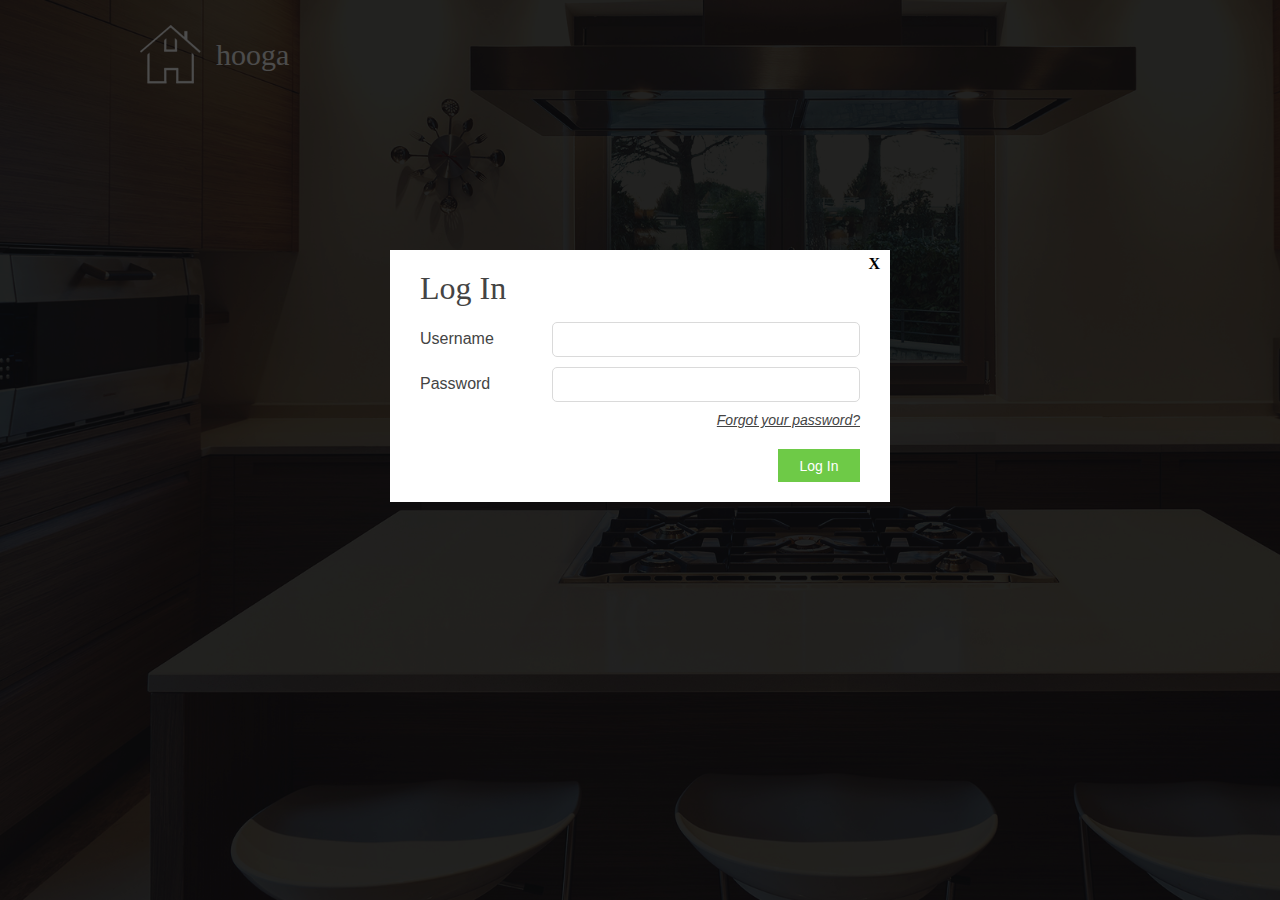
<file: website/login/index.html>
<html>
<head>
	<title>hooga / Log In</title>
	<link rel="stylesheet" href="../assets/styles.css"/>
	<meta charset="utf-8"/>
</head>
<body>
	<div class="banner login">
		<div class="header">
			<div class="left">
				<img class="homeLogo" src="../assets/homeLogo.png"/>
				<h3>hooga</h3>
			</div>
		</div>
	</div>
	<div class="overlay">
		<form class="loginForm">
			<h1>Log In</h1>
			<div class="flexWrapper">
				<div class="left">
					<label>Username</label>
					<label>Password</label>
				</div>
				<div class="right">
					<input type="text">
					<input type="password">
				</div>
			</div>
			<a href="../forgot_password/index.html" class="forgotPswrdTxt">Forgot your password?</a>
			<a href="#" class="greenButton">Log In</a>
			<a class="close" href="#">X</a>
		</form>
	</div>
</body>
</html>
</file>
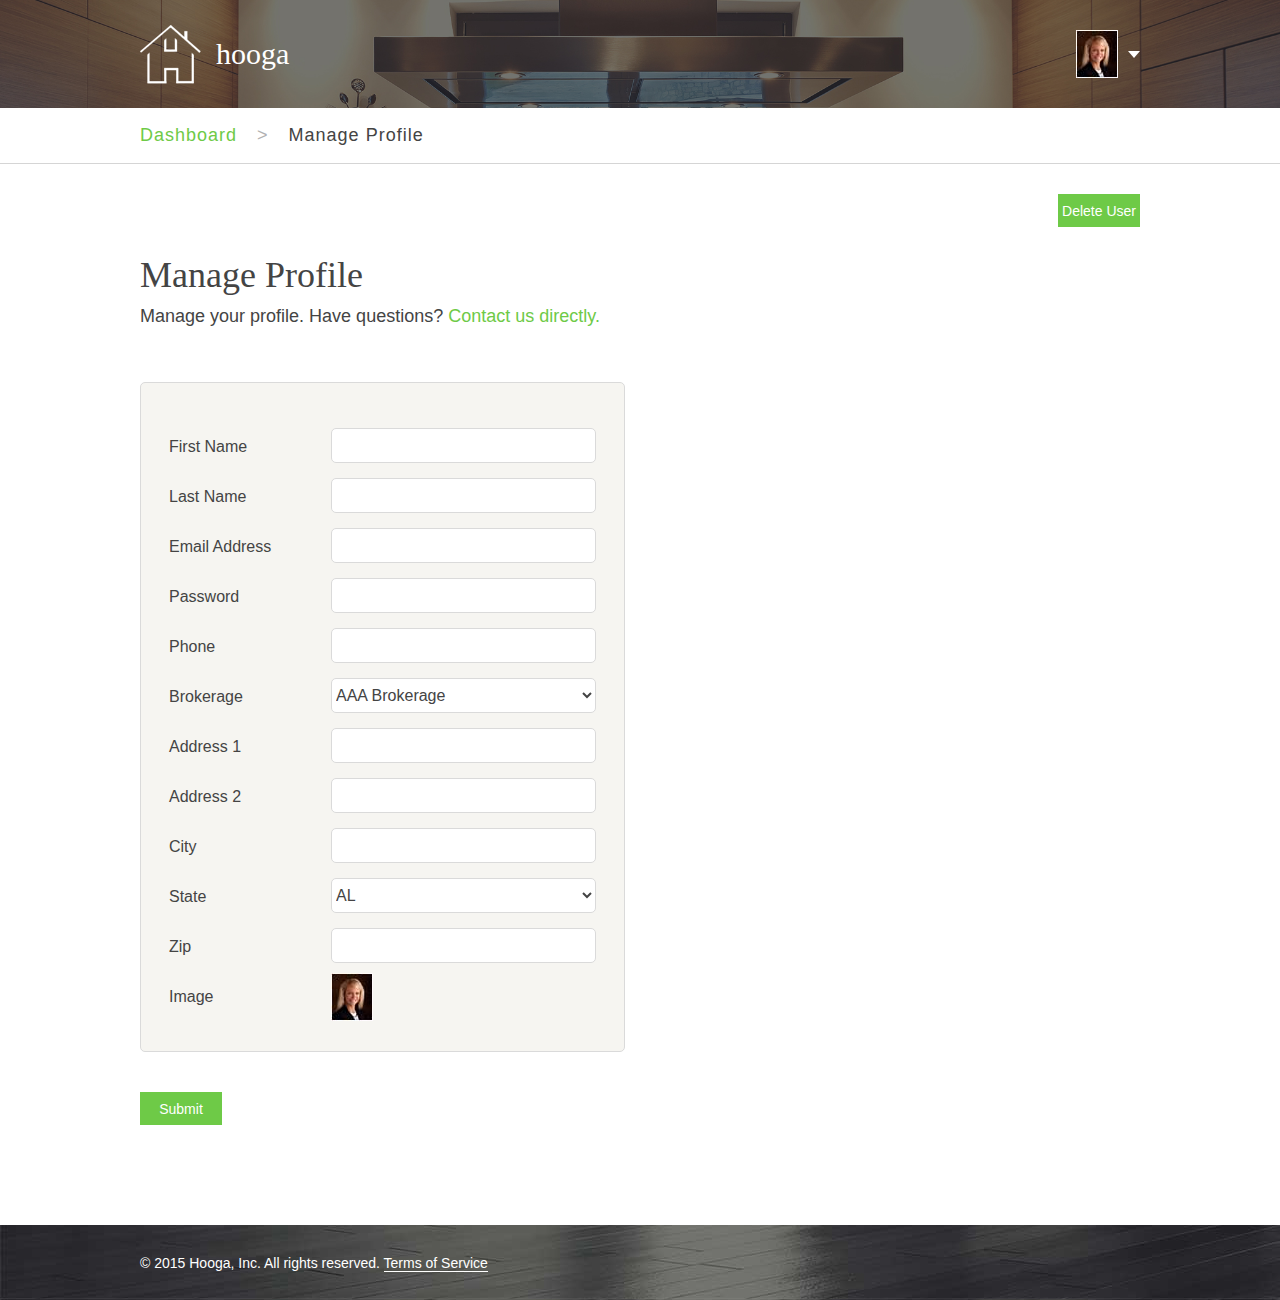
<file: website/manage_profile/index.html>
<html>
<head>
	<title>hooga / Manage Profile</title>
	<link rel="stylesheet" href="../assets/styles.css"/>
	<meta charset="utf-8"/>
</head>
<body class="white">
	<header>
		<div class="wrapper widthWrapper">
			<a href="../home/index.html" class="left">
				<img class="homeLogo" src="../assets/homeLogo.png"/>
				<h3>hooga</h3>
			</a>
			<div class="right">
				<img class="user" src="../assets/user.jpg"/>
				<div class="arrowDown"></div>
			</div>
		</div>
	</header>
	<main>
		<div class="dashboardRow">
			<div class="widthWrapper">
				<h2 class="greenOverride">Dashboard</h2>
				<h2 class="arrowGrey">></h2>
				<h2>Manage Profile</h2>
			</div>
		</div>
		<div class="content widthWrapper relative">
			<h1>Manage Profile</h1>
			<p>Manage your profile. Have questions? <a href="../contact_us/index.html" target="_blank">Contact us directly.</a></p>
			<a href="../delete_user/index.html" class="greenButton deleteUser">Delete User</a>
		</div>
		<section class="widthWrapper formWrapper">
				<form>
					<div class="flexWrapper">
						<div class="leftCol">
							<label>First Name</label>
							<label>Last Name</label>
							<label>Email Address</label>
							<label>Password</label>
							<label>Phone</label>
							<label>Brokerage</label>
							<label>Address 1</label>
							<label>Address 2</label>
							<label>City</label>
							<label>State</label>
							<label>Zip</label>
							<label>Image</label>
						</div>
						<div class="rightCol">
							<input type="text">
							<input type="text">
							<input type="text">
							<input type="password">
							<input type="text">
							<select name="brokerage">
								<option value="brokerage">AAA Brokerage</option>
							</select>
							<input type="text">
							<input type="text">
							<input type="text">
							<select name="state">
								<option value="state">AL</option>
							</select>
							<input type="text">
							<img class="user" src="../assets/user.jpg"/>
						</div>
					</div>
				</form>
		</section>
		<div class="pageBottom widthWrapper">
			<input class="greenButton" type="submit" value="Submit"/>
		</div>
	</main>
	<footer>
		<div class="widthWrapper">
			<span>&copy 2015 Hooga, Inc. All rights reserved. <a href="#">Terms of Service</a></span>
		</div>
	</footer>
</body>
</html>
</file>
<file: website/assets/styles.css>
* {
	margin: 0;
	padding: 0;
	border: 0;
	box-sizing: border-box;
}

body {
	font-family: avenir, serif;
	box-sizing: border-box;
	background-color: #f6f5f1;
}

body a {
	text-decoration: none;
}

.green {
	color: #6eca47;
}

.green:hover {
	text-decoration: underline;
}

.banner {
	background-image: url(../assets/banner.jpg);
	color: #fff;
	height: 560px;
	background-size: cover;
}

.banner .header {
	display: flex;
	justify-content: space-between;
	align-items: center;
	padding: 25px 0;
	width: 1000px;
	margin: 0 auto;
}

.banner .header .left {
	display: flex;
	align-items: center;
}

.banner .header .left h3 {
	font-size: 30px;
	font-weight: normal;
	margin-left: 15px;
}

.banner .header .login {
	color: #fff;
	border: 1px solid #fff;
	font-size: 24px;
	font-family: Helvetica Neue, serif;
	display: flex;
	align-items: center;
	justify-content: center;
	height: 45px;
	width: 120px;
	font-weight: 200;
}

.banner .header .login:hover {
	background-color: #fff;
	color: #444;
}

.banner .betterTxt {
	font-family: avenir black, avenir, serif;
	font-size: 72px;
	text-align: center;
	margin-top: 115px;
}

.contentSection {
	display: flex;
	width: 1000px;
	margin: 0 auto;
}

.contentSection .col {
	width: 300px;
	position: relative;
	bottom: 126px;
	background-color: #fff;
	color: #444;
	box-shadow: 0px 3px 0px #eaeaea;
}

.contentSection .col .colContent {
	box-shadow: 1px 1px 3px #deddd7;
	position: absolute;
	height: 255px;
	top: 127px;
}

.contentSection .col.two, .contentSection .col.three {
	margin-left: 50px;
}

.contentSection .col h1 {
	font-size: 36px;
	font-family: "avenir light", avenir, serif;
	text-align: center;
	margin: 5px 0 10px;
	font-weight: 100;
}

.contentSection .col p {
	font-family: "Helvetica Neue", Helvetica, serif;
	padding: 0 30px;
}

.contentSection .col .learnMore {
	background-color: #6eca47;
	color: #fff;
	width: 173px;
	display: block;
	text-align: center;
	padding: 10px;
	margin: 20px auto;
}

.contentSection .col .learnMore:hover {
	background-color: #63b53f;
}

.contactSection {
	background-image: url(../assets/bg_3.jpg);
	color: #fff;
	height: 252px;
	background-position: 0 -160px;
	background-size: cover;
	text-align: center;
	margin-top: -60px;
}

.contactSection h2 {
	font-family: "avenir black", avenir, serif;
	font-size: 36px;
	padding-top: 70px;
} 

.contactBtn {
	color: #fff;
	font-family: "Helvetica Neue", Helvetica, serif;
	font-size: 36px;
	border: 1px solid #fff;
	width: 230px;
	display: block;
	margin: 25px auto;
	text-align: center;
}

.contactBtn:hover {
	background-color: #fff;
	color: #444;
}

.contentSection2 {
	width: 1000px;
	margin: 0 auto;
}

.contentSection2 .subSect {
	border-bottom: 1px solid #d5d5d5;
	padding-bottom: 107px;
}

.contentSection2 .subSect:last-child {
	border-bottom: none;
}

.contentSection2 .subSect h1 {
	font-family: "avenir black", avenir, serif;
	font-size: 48px;
	color: #444;
	margin-top: 90px;
}

.contentSection2 .subSect p {
	color: #616156;
	font-family: "Helvetica Neue", Helvetica, serif;
	font-size: 18px;
	margin: 10px 0 40px;
}

.contentSection2 .subSect .featureBoxRow {
	display: flex;
	justify-content: space-between;
}

.contentSection2 .subSect .featureBox {
	width: 475px;
	display: flex;
	background-color: #fff;
	box-shadow: 1px 1px 3px #deddd7;
}

.contentSection2 .subSect .featureBox .right {
	padding: 20px;
}

.contentSection2 .subSect .featureBox .right h2 {
	margin-bottom: 5px;
	font-family: "avenir light", avenir, serif;
	font-size: 30px;
	font-weight: normal;
	color: #444;
}

.contentSection2 .subSect .featureBox .right p {
	color: #616156;
	font-family: "Helvetica Neue", Helvetica, serif;
	font-size: 16px;
	line-height: 20px;
}

.bottom {
	background-image: url(../assets/bedPic.jpg);
	height: 358px;
	background-repeat: no-repeat;
	background-size: cover;
	text-align: center;
	color: #fff;
	position: relative;
}

.bottom h1 {
	padding-top: 55px;
	font-family: "avenir black", avenir, serif;
	font-size: 36px;
}

.bottom .footer {
	height: 75px;
	position: absolute;
	bottom: 0;
	width: 100%;
	text-align: initial;
	background: rgba(0,0,0,.40);
	padding: 30px 0;
	font-family: "Helvetica Neue", Helvetica, serif;
	font-size: 14px;
}

.bottom .footer .widthContainer {
	width: 1000px;
	margin: 0 auto;
}

.bottom .footer a {
	color: #fff;
	border-bottom: 1px solid #fff;
}

.bottom .footer a:hover {
	border-bottom: none;
}


/*Dashboard page*/

.greenButton {
	background-color: #6eca47;
	color: #fff;
	font-size: 14px;
	font-weight: 200;
	font-family: "Helvetica Neue", Helvetica, serif;
	outline: none;	
	cursor: pointer;
	width: 82px;
	height: 33px;	
}

.relative {
	position: relative;
}

.greenButton.deleteUser {
	display: flex;
	justify-content: center;
	align-items: center;
	position: absolute;
	top: -60px;
	right: 0px;
}

.greenButton.floatRight {
	float: right;
}

.greenButton:hover {
	background-color: #fff;
	color: #6eca47;
	border: 1px solid #6eca47;
}

body.white {
	background-color: #fff;
}

header {
	background-image: url(../assets/banner.jpg);
	height: 108px;
	background-size: cover;
	color: #fff;
}

.widthWrapper {
	width: 1000px;
	margin: 0 auto;
}

header .wrapper {
	display: flex;
	height: 100%;
	justify-content: space-between;
	align-items: center;
}

header .wrapper .left, .header .left {
	display: flex;
	align-items: center;
	color: #fff;
}

header .wrapper .left h3 {
	font-size: 30px;
	font-weight: normal;
	margin-left: 15px;
}

header .right {
	display: flex;
	height: 50px;
	align-items: center;
}

header .right .arrowDown {
	width: 0; 
	height: 0; 
	border-left: 6px solid transparent;
	border-right: 6px solid transparent;
	border-top: 7px solid #fff;
	margin-left: 10px;
}

main .dashboardRow {
	border-bottom: 1px solid #d5d5d5;
	padding: 17px 0;
	margin-bottom: 90px;
}

main .dashboardRow h2 {
	font-family: "Helvetica Neue", Helvetica, serif;
	font-size: 18px;
	color: #444;	
	font-weight: 200;
	letter-spacing: 1px;
	display: inline-block;
	margin-right: 16px;
}

main .dashboardRow h2.arrowGrey {
	color: #b1b1b1;
}

main .dashboardRow h2.greenOverride {
	color: #6eca47;
}


main .content h1 {
	font-size: 36px;
	color: #444;
	font-weight: 200;
}

main .content p {
	color: #444;
	font-size: 18px;
	font-family: "Helvetica Neue", Helvetica, serif;
	font-weight: 200;
	margin-top: 10px;
}

main .content p a {
	color: #6eca47;
}

main .content p a:hover {
	text-decoration: underline;
}

main .content .buttonsRow {
	margin-top: 12px;
}

main .content .buttonsRow a {
	background-color: #745742;
	color: #fff;
	font-family: "Helvetica Neue", Helvetica, serif;
	font-size: 24px;
	font-weight: 200;
	width: 154px;
	height: 46px;
	display: inline-flex;
	justify-content: center;
	align-items: center;
}

main .content .buttonsRow a:hover {
	background-color: #684e3b;
}

main .content .buttonsRow a:last-child {
	width: 200px;
	margin-left: 12px;
}

main .manageSection {
	margin-top: 50px;
}

main .manageSection .topRow {
	display: flex;
	justify-content: space-between;
}

main .manageSection .topRow h2 {
	font-weight: 200;
}

main .manageSection .topRow .right {
	height: 33px;
}

main .manageSection .topRow .right input {
	height: 100%;
	float: left;
}

main .manageSection .topRow .right input:hover {
	background-color: #fff;
}

main .manageSection .topRow .right input.search {
	width: 195px;
	background-image: url(../assets/mag-glass.png);
	background-repeat: no-repeat;
	padding-left: 32px;
	color: #bdbdbd;
	background-position: 10px 8px;
	margin-right: 8px;
	background-color: #fff;
	border: 1px solid #d5d5d5;
	outline: none;
	font-family: "Helvetica Neue", Helvetica, serif;
	font-size: 14px;
	font-weight: 200;
	-webkit-appearance: none;
}

main .manageSection table {
	width: 100%;
	background-color: #f6f5f1;
	margin-top: 5px;
	font-family: "Helvetica Neue", Helvetica, serif;
	font-size: 14px;
	border-spacing: 0;
	color: #444;
	border-left: 1px solid #d5d5d5;
	border-right: 1px solid #d5d5d5;
}

main .manageSection table a {
	color: #6eca47;
}

main .manageSection table a:hover {
	text-decoration: underline;
}

main .manageSection table tr {
	height: 36px;
}

main .manageSection table tr.shaded {
	background-color: #333;
	color: #fff;
}

main .manageSection table tr td {
	border-bottom: 1px solid #d5d5d5;
	padding-left: 25px;
	position: relative;
}

main .manageSection table tr td .arrow {
	width: 0; 
	height: 0; 
	border-left: 3px solid transparent;
	border-right: 3px solid transparent;
	border-bottom: 4px solid #fff;
	position: absolute;
	left: 10px;
	top: 12px;
}

main .manageSection table tr td .arrow.down {
	border-bottom: 0;
	border-top: 4px solid #fff;
	top: 19px;
}

main .manageSection .pageButtonRow {
	height: 35px;
	margin-top: 15px;
}

main .manageSection .pageButtonRow .pageButton {
	background-color: #6eca47;
	color: #fff;
	width: 30px;
	height: 100%;
	display: inline-flex;
	align-items: center;
	justify-content: center;
	font-family: Helvetica, serif;
	font-size: 18px;	
	font-weight: 200;
}

main .manageSection .pageButtonRow .pageButton.active {
	background-color: #333;
}

footer {
	background-image: url(../assets/footer.jpg);
	height: 75px;
	color: #fff;
	padding: 30px 0;
	font-family: "Helvetica Neue", Helvetica, serif;
	font-size: 14px;
	margin-top: 100px;
}

footer a {
	color: #fff;
	border-bottom: 1px solid #fff;
}

footer a:hover {
	border-bottom: none;
}



/*Create Listing Page*/

.formWrapper {
	margin-top: 55px;
	display: flex;
	justify-content: space-between;
}

.formWrapper form {
	background-color: #f6f5f1;
	width: 485px;
	font-family: "Helvetica Neue", Helvetica, serif;
	font-size: 16px;
	color: #444;
	padding: 30px 28px;
	position: relative;
	border: 1px solid #dadada;
	border-radius: 5px;
}

.formWrapper .left form:last-child, .formWrapper .right form:last-child {
	margin-top: 30px;
}

.formWrapper form .positionedTxt {
	position: absolute;
	top: -10px;
	background-color: #fff;
}

.formWrapper form .positionedTxt span {
	color: red;
}

.formWrapper form .desc {
	font-size: 14px;
	margin-bottom: 5px;
}

.formWrapper form .flexWrapper {
	display: flex;
}

.formWrapper form .flexWrapper .leftCol {
	width: 190px;
}

.formWrapper form .flexWrapper .rightCol {
	width: 295px;
}

.formWrapper form .flexWrapper label {
	padding-top: 10px;
}

.formWrapper form .flexWrapper label, .formWrapper form .flexWrapper select, .formWrapper form .flexWrapper input {
	display: block;
	height: 35px;
	margin-top: 15px;
}

.formWrapper form .flexWrapper select, .formWrapper form .flexWrapper input {
	width: 265px;
	border-radius: 5px;
	background-color: #fff;
	font-family: "Helvetica Neue", Helvetica, serif;
	font-size: 16px;
	color: #444;
	outline: none;
	border: 1px solid #dadada;
}

.formWrapper form .flexWrapper input {
	padding-left: 10px;
}

main .notesSection {
	background-color: #f6f5f1;
	
	border: 1px solid #dadada;
	border-radius: 5px;
	margin-top: 30px;
	padding: 30px 28px;
}

main .notesSection h3 {
	font-family: "Helvetica Neue", Helvetica, serif;
	font-size: 16px;
	color: #444;
	font-weight: 400;
}

textarea {
	resize: none;
}

main .notesSection textarea {
	width: 100%;
	height: 95px;
	border: 1px solid #dadada;
	border-radius: 5px;
	margin: 15px 0 30px;
	outline: none;
	padding: 10px;
	font-size: 14px;
}

main .notesSection .greenButton {
	margin-top: 12px;
}

main .pageBottom .greenButton {
	margin-top: 40px;
}

/*Login*/

.banner.login {
	height: 100%;
}

/*Create User*/
.formWrapper form .rightCol .greenButton {
	background-color: #6eca47;
	color: #fff;
	font-size: 14px;
	font-weight: 200;
	font-family: "Helvetica Neue", Helvetica, serif;
	outline: none;	
	cursor: pointer;
	width: 82px;
	height: 33px;
	padding: 0;	
	border: none;
	border-radius: 0;
}

.formWrapper form .rightCol .greenButton:hover {
	background-color: #fff;
	color: #6eca47;
	border: 1px solid #6eca47;
}

.formWrapper form .rightCol .user {
	margin-top: 10px;
}

/*Contact Us*/
form .rightCol textarea {
	width: 100%;
	border: 1px solid #dadada;
	border-radius: 5px;
	outline: none;
	padding: 10px;
	font-size: 14px;
	margin-top: 15px;
	height: 100px;
}

.close {
	font-weight: bold;
	color: #000;
	position: absolute;
	top: 5px;
	right: 15px;
}

/*Overlay*/

.overlay {
	background: rgba(0,0,0,0.7);
	color: #fff;
	position: absolute;
	height: 100%;
	width: 100%;
	top: 0;
	z-index: 100;
}

.overlay.extraHeight {
	height: 169.2%;
}

.overlay form {
	background-color: #fff;
	color: #444;
	font-weight: 200;
	width: 500px;
	margin: 250px auto;
	padding: 20px 30px;
	position: relative;
}

.overlay form.loginForm {
	padding: 20px 30px 90px;
}

.overlay form h1 {
	font-weight: 200;
}

.overlay form .close {
	position: absolute;
	font-weight: bold;
	top: 5px;
	right: 10px;
	font-size: 16px;
}

.overlay form .greenButton {
	display: inline-flex;
	align-items: center;
	justify-content: center;
	margin-top: 20px;
}

.overlay form .greenButton.cancel {
	background-color: #fff;
	color: #6eca47;
	border: 1px solid #6eca47;
}

.overlay form .greenButton.cancel:hover {
	background-color: #6eca47;
	color: #fff;
}

.overlay form .flexWrapper {
	display: flex;
	justify-content: space-between;
	margin-top: 15px;
}

.overlay form .flexWrapper .left {
	width: 30%;
}

.overlay form .flexWrapper .right {
	width: 70%;
}

.overlay form .flexWrapper .left label, .overlay form .flexWrapper .right input {
	display: block;
}

.overlay form .flexWrapper .left label {
	padding-top: 8px;
}
.overlay form .flexWrapper label, .overlay form .flexWrapper input, .overlay form .flexWrapper select {
	height: 35px;
	width: 100%;
	margin-bottom: 10px;
	font-family: "Helvetica Neue", Helvetica, serif;
	font-size: 16px;
	color: #444;
	outline: none;
}

.overlay form .flexWrapper select {
	border-radius: 5px;
	background-color: #fff;
	border: 1px solid #dadada;
}

.overlay form .flexWrapper input {
	border-radius: 5px;
	background-color: #fff;
	border: 1px solid #dadada;
	padding-left: 10px;
}

.overlay form .forgotPswrdTxt {
	float: right;
	font-size: 14px;
	font-family: "Helvetica Neue", Helvetica, serif;
	color: #444;
	font-style: italic;
	text-decoration: underline;
}

.overlay form .forgotPswrdTxt:hover {
	text-decoration: none;
}

.overlay form.loginForm .greenButton {
	position: absolute;
	right: 30px;
	bottom: 20px;
}
</file>
